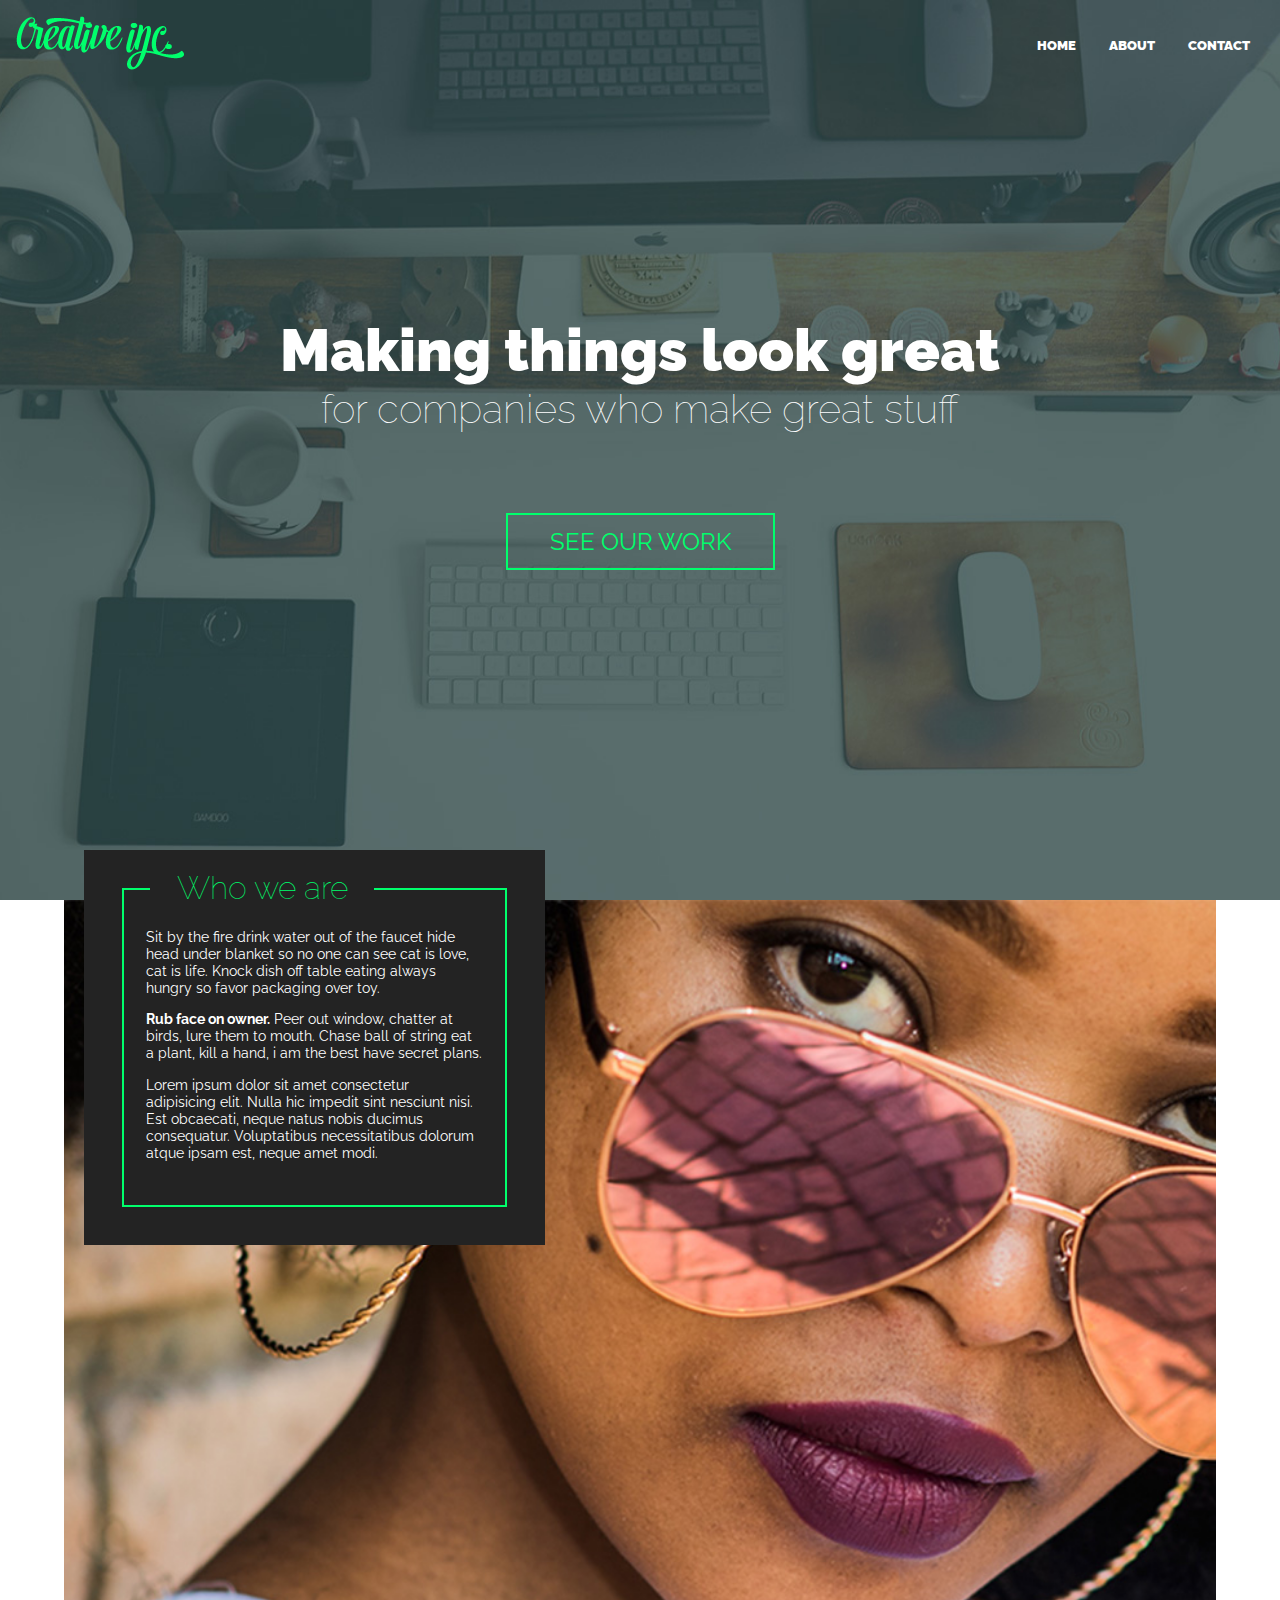
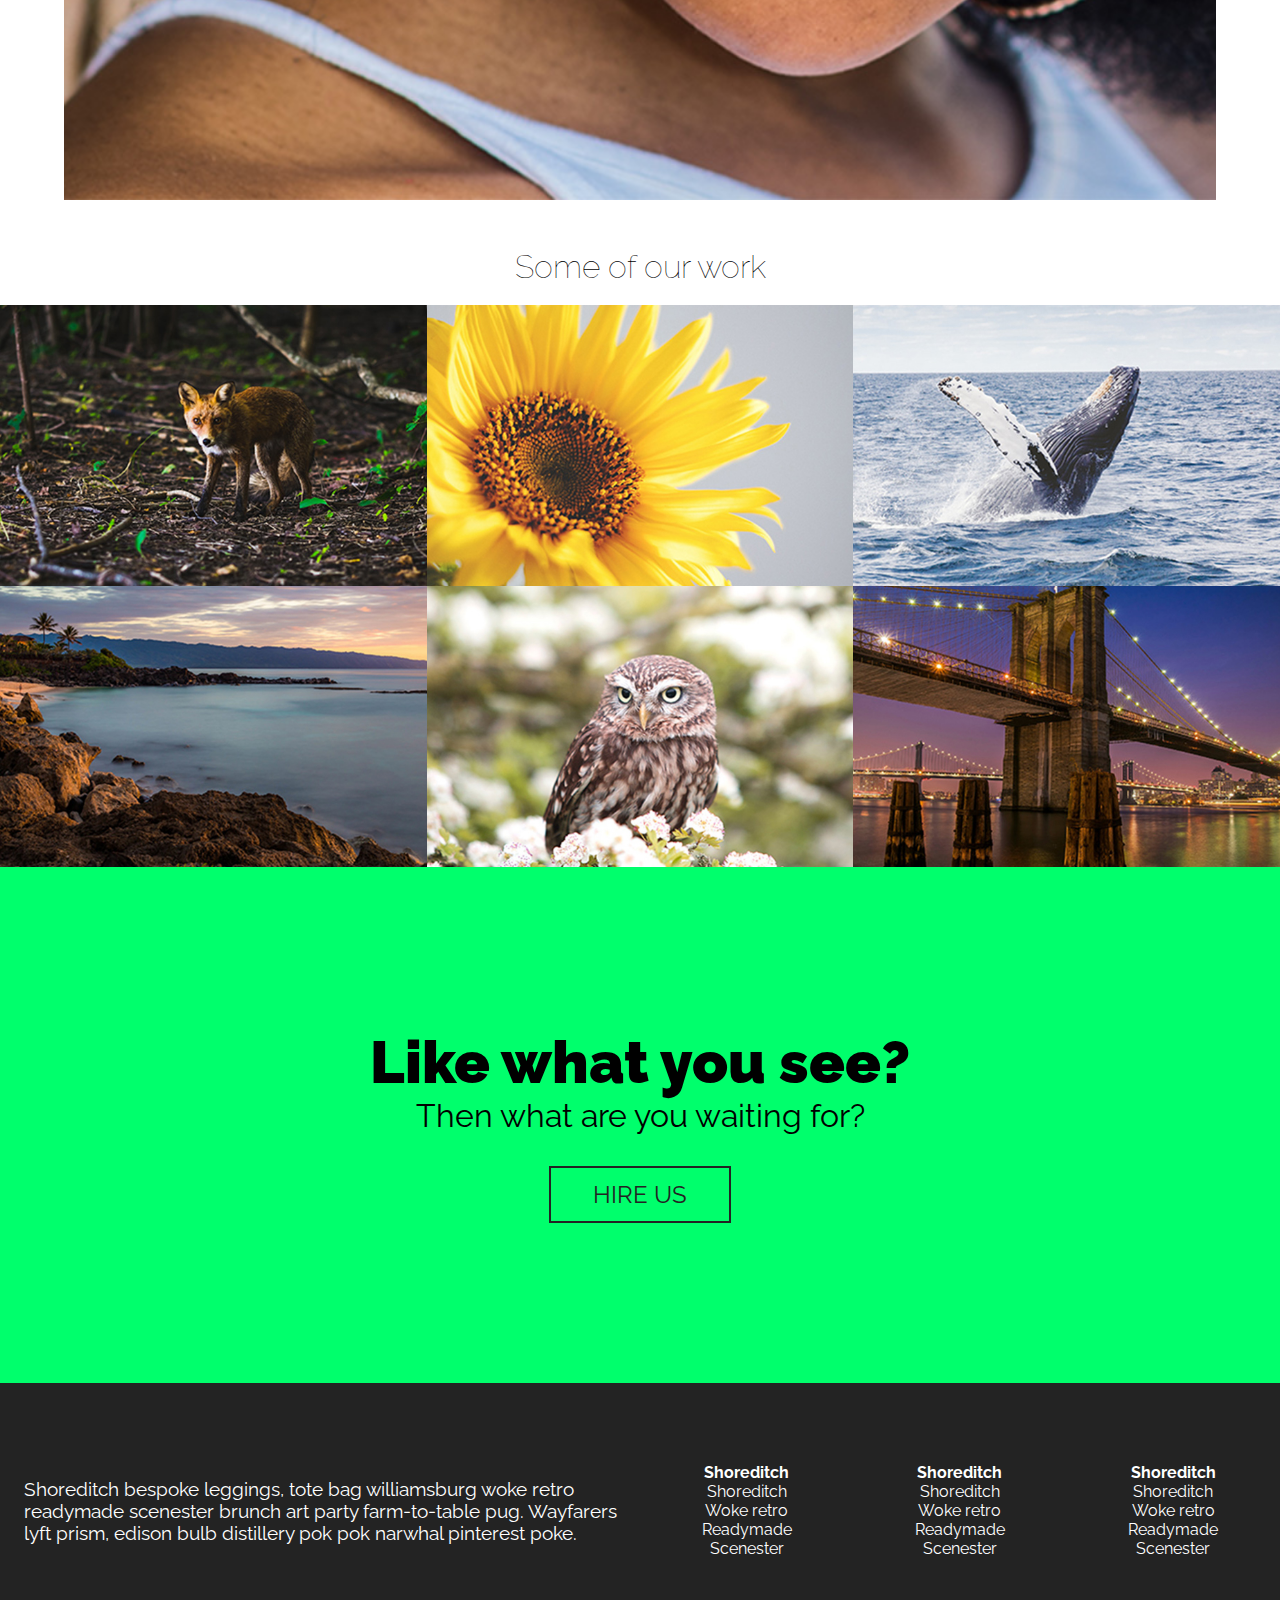
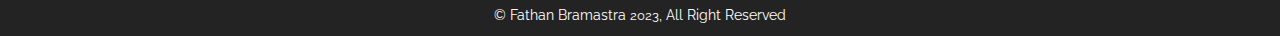
<file: 01_Build-Responsive-Webiste/index.html>
<!DOCTYPE html>
<html lang="en">
	<head>
		<meta charset="UTF-8" />
		<meta name="viewport" content="width=device-width, initial-scale=1.0" />
		<title>Creative Inc</title>
		<link rel="stylesheet" href="css/styles.css" />
	</head>
	<body>
		<header>
			<a href="#" class="logo"><img src="img/logo.png" alt="Creative Inc" class="logo" /></a>
			<nav>
				<ul>
					<li><a href="#">Home</a></li>
					<li><a href="#">About</a></li>
					<li><a href="#">Contact</a></li>
				</ul>
			</nav>
		</header>

		<section class="home-hero">
			<div class="container">
				<h1 class="title">Making things look great <span>for companies who make great stuff</span></h1>
				<a href="#" class="button button-accent">See Our Work</a>
			</div>
		</section>

		<section class="home-about">
			<div class="home-about-textbox">
				<h1>Who we are</h1>
				<p>Sit by the fire drink water out of the faucet hide head under blanket so no one can see cat is love, cat is life. Knock dish off table eating always hungry so favor packaging over toy.</p>
				<p><strong>Rub face on owner.</strong> Peer out window, chatter at birds, lure them to mouth. Chase ball of string eat a plant, kill a hand, i am the best have secret plans.</p>
				<p>Lorem ipsum dolor sit amet consectetur adipisicing elit. Nulla hic impedit sint nesciunt nisi. Est obcaecati, neque natus nobis ducimus consequatur. Voluptatibus necessitatibus dolorum atque ipsam est, neque amet modi.</p>
			</div>
		</section>

		<section class="portfolio">
			<h1>Some of our work</h1>
			<div class="port-item-holder">
				<figure class="port-item">
					<img src="img/portfolio-01.jpg" alt="portfolio item" />
					<figcaption class="port-desc">
						<p>Project Title</p>
						<a href="#" class="button button-accent button-small">See Peoject</a>
					</figcaption>
				</figure>
				<!-- Portfolio Item 2 -->
				<figure class="port-item">
					<img src="img/portfolio-02.jpg" alt="portfolio item" />
					<figcaption class="port-desc">
						<p>Project Title</p>
						<a href="#" class="button button-accent button-small">See Peoject</a>
					</figcaption>
				</figure>
				<!-- Portfolio Item 3 -->
				<figure class="port-item">
					<img src="img/portfolio-03.jpg" alt="portfolio item" />
					<figcaption class="port-desc">
						<p>Project Title</p>
						<a href="#" class="button button-accent button-small">See Peoject</a>
					</figcaption>
				</figure>
				<!-- Portfolio Item 4 -->
				<figure class="port-item">
					<img src="img/portfolio-04.jpg" alt="portfolio item" />
					<figcaption class="port-desc">
						<p>Project Title</p>
						<a href="#" class="button button-accent button-small">See Peoject</a>
					</figcaption>
				</figure>
				<!-- Portfolio Item 5 -->
				<figure class="port-item">
					<img src="img/portfolio-05.jpg" alt="portfolio item" />
					<figcaption class="port-desc">
						<p>Project Title</p>
						<a href="#" class="button button-accent button-small">See Peoject</a>
					</figcaption>
				</figure>
				<!-- Portfolio Item 6 -->
				<figure class="port-item">
					<img src="img/portfolio-06.jpg" alt="portfolio item" />
					<figcaption class="port-desc">
						<p>Project Title</p>
						<a href="#" class="button button-accent button-small">See Peoject</a>
					</figcaption>
				</figure>
			</div>
		</section>

		<section class="cta">
			<div class="container">
				<h1>Like what you see?</h1>
				<p>Then what are you waiting for?</p>
				<a href="#" class="button button-accent-black">hire us</a>
			</div>
		</section>

		<footer>
			<div class="footer-holder">
				<div class="footer-1">
					<p>Shoreditch bespoke leggings, tote bag williamsburg woke retro readymade scenester brunch art party farm-to-table pug. Wayfarers lyft prism, edison bulb distillery pok pok narwhal pinterest poke.</p>
				</div>

				<div class="footer-link">
					<ul>
						<li>
							<a href="#"><strong>Shoreditch</strong></a>
						</li>
						<li><a href="#">Shoreditch</a></li>
						<li><a href="#">Woke retro</a></li>
						<li><a href="#">Readymade</a></li>
						<li><a href="#">Scenester</a></li>
					</ul>
				</div>
				<div class="footer-link">
					<ul>
						<li>
							<a href="#"><strong>Shoreditch</strong></a>
						</li>
						<li><a href="#">Shoreditch</a></li>
						<li><a href="#">Woke retro</a></li>
						<li><a href="#">Readymade</a></li>
						<li><a href="#">Scenester</a></li>
					</ul>
				</div>
				<div class="footer-link">
					<ul>
						<li>
							<a href="#"><strong>Shoreditch</strong></a>
						</li>
						<li><a href="#">Shoreditch</a></li>
						<li><a href="#">Woke retro</a></li>
						<li><a href="#">Readymade</a></li>
						<li><a href="#">Scenester</a></li>
					</ul>
				</div>
			</div>

			<div class="copyright">
				<p>&copy; Fathan Bramastra <span>2023</span>, All Right Reserved</p>
			</div>
		</footer>
	</body>
</html>
</file>
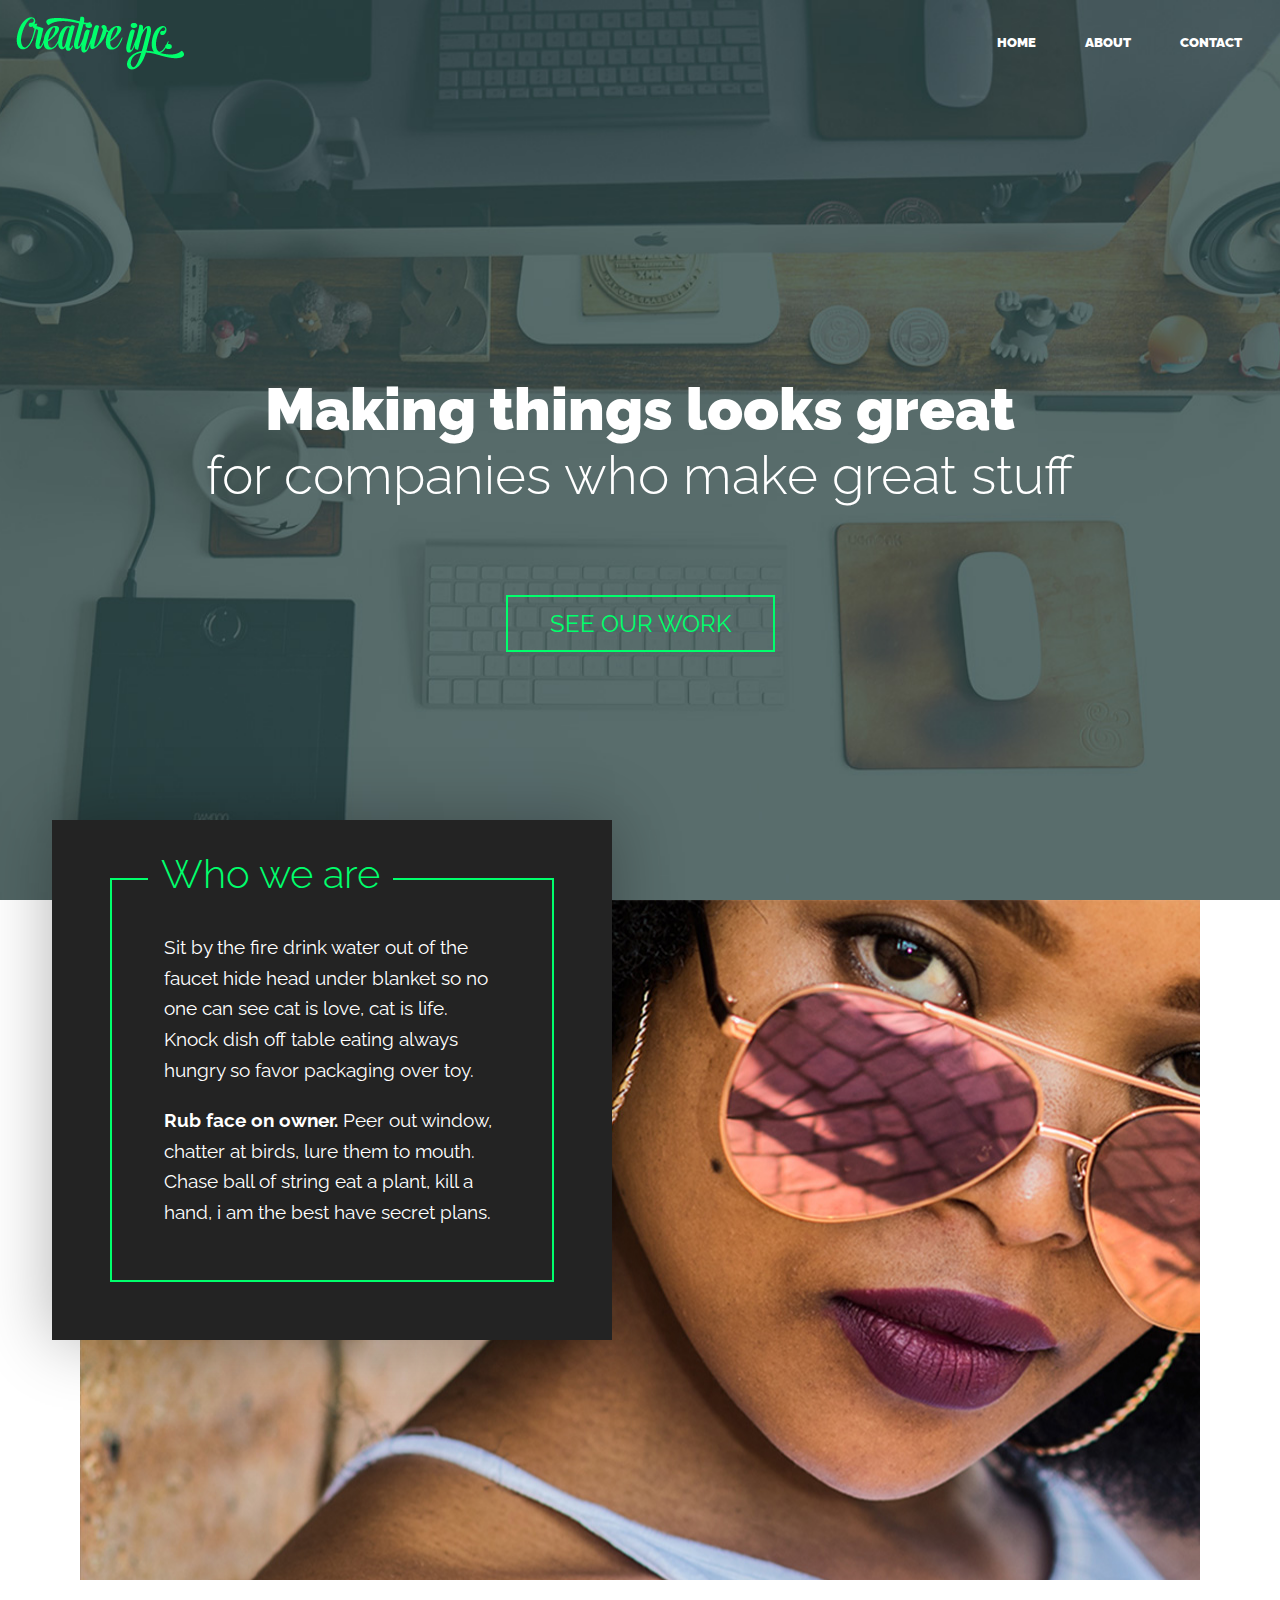
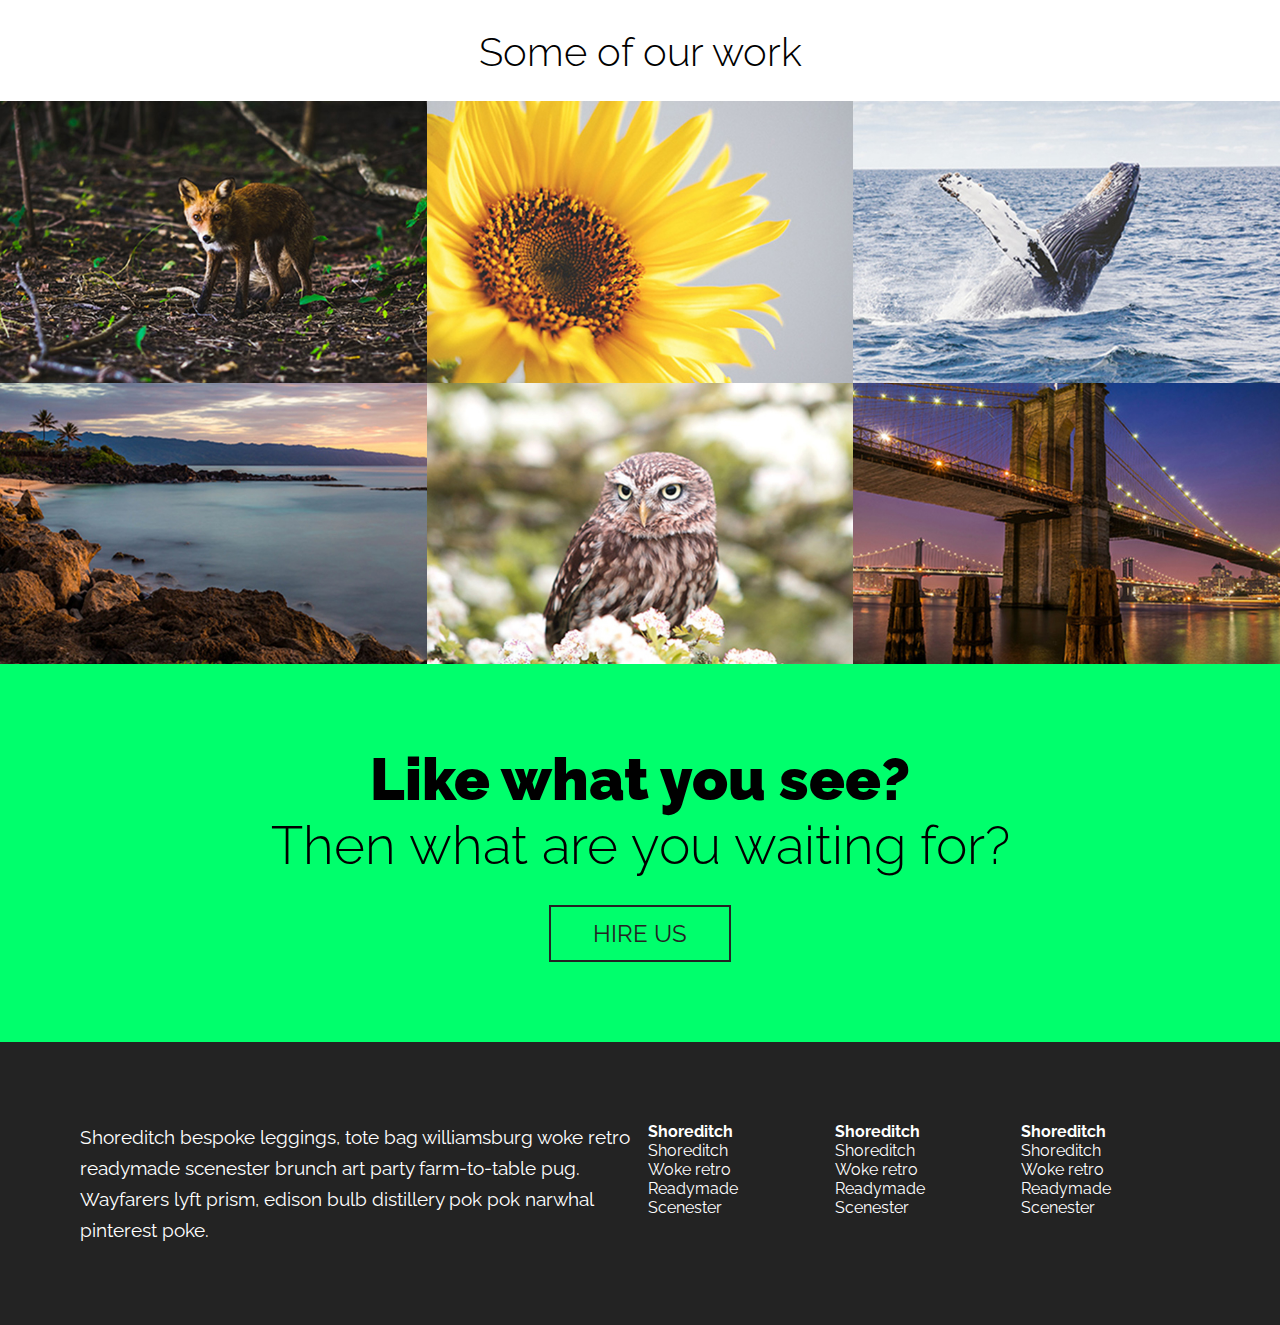
<file: Source/01/index.html>
<!DOCTYPE html>
<html>
	<head>
		<meta charset="UTF-8" />
		<meta name="viewport" content="width=device-width, initial-scale=1" />
		<title>Creative Inc.</title>
		<link href="css/styles.css" rel="stylesheet" type="text/css" />
	</head>

	<body>
		<header>
			<img src="img/logo.png" alt="Creative inc. logo" class="logo" />
			<nav>
				<ul>
					<li><a href="">Home</a></li>
					<li><a href="">About</a></li>
					<li><a href="">Contact</a></li>
				</ul>
			</nav>
		</header>

		<section class="home-hero parallax--bg">
			<div class="container">
				<h1 class="title parallax--box">Making things looks great <span>for companies who make great stuff</span></h1>
				<a href="" class="button button-accent">See Our Work</a>
			</div>
		</section>

		<div class="container">
			<section class="home-about">
				<div class="home-about-textbox parallax--box">
					<h1>Who we are</h1>
					<p>Sit by the fire drink water out of the faucet hide head under blanket so no one can see cat is love, cat is life. Knock dish off table eating always hungry so favor packaging over toy.</p>
					<p><strong>Rub face on owner.</strong> Peer out window, chatter at birds, lure them to mouth. Chase ball of string eat a plant, kill a hand, i am the best have secret plans.</p>
				</div>
			</section>
		</div>

		<section class="portfolio">
			<h1>Some of our work</h1>

			<!-- portfolio item 01 -->
			<figure class="port-item">
				<img src="img/portfolio-01.jpg" alt="portfolio item" />
				<figcaption class="port-desc">
					<p>Project title</p>
					<a href="" class="button button-accent button-small">Project details</a>
				</figcaption>
			</figure>

			<!-- portfolio item 02 -->
			<figure class="port-item">
				<img src="img/portfolio-02.jpg" alt="portfolio item" />
				<figcaption class="port-desc">
					<p>Project title</p>
					<a href="" class="button button-accent button-small">Project details</a>
				</figcaption>
			</figure>

			<!-- portfolio item 03 -->
			<figure class="port-item">
				<img src="img/portfolio-03.jpg" alt="portfolio item" />
				<figcaption class="port-desc">
					<p>Project title</p>
					<a href="" class="button button-accent button-small">Project details</a>
				</figcaption>
			</figure>

			<!-- portfolio item 04 -->
			<figure class="port-item">
				<img src="img/portfolio-04.jpg" alt="portfolio item" />
				<figcaption class="port-desc">
					<p>Project title</p>
					<a href="" class="button button-accent button-small">Project details</a>
				</figcaption>
			</figure>

			<!-- portfolio item 05 -->
			<figure class="port-item">
				<img src="img/portfolio-05.jpg" alt="portfolio item" />
				<figcaption class="port-desc">
					<p>Project title</p>
					<a href="" class="button button-accent button-small">Project details</a>
				</figcaption>
			</figure>

			<!-- portfolio item 06 -->
			<figure class="port-item">
				<img src="img/portfolio-06.jpg" alt="portfolio item" />
				<figcaption class="port-desc">
					<p>Project title</p>
					<a href="" class="button button-accent button-small">Project details</a>
				</figcaption>
			</figure>
		</section>

		<section class="cta">
			<div class="container">
				<h1 class="title title-cta">
					Like what you see?
					<span>Then what are you waiting for?</span>
				</h1>
				<a href="" class="button button-dark">Hire us</a>
			</div>
		</section>

		<footer>
			<div class="container">
				<div class="col-3">
					<p>Shoreditch bespoke leggings, tote bag williamsburg woke retro readymade scenester brunch art party farm-to-table pug. Wayfarers lyft prism, edison bulb distillery pok pok narwhal pinterest poke.</p>
				</div>

				<div class="col-1">
					<ul class="unstyled-list">
						<li><strong>Shoreditch</strong></li>
						<li>Shoreditch</li>
						<li>Woke retro</li>
						<li>Readymade</li>
						<li>Scenester</li>
					</ul>
				</div>

				<div class="col-1">
					<ul class="unstyled-list">
						<li><strong>Shoreditch</strong></li>
						<li>Shoreditch</li>
						<li>Woke retro</li>
						<li>Readymade</li>
						<li>Scenester</li>
					</ul>
				</div>

				<div class="col-1">
					<ul class="unstyled-list">
						<li><strong>Shoreditch</strong></li>
						<li>Shoreditch</li>
						<li>Woke retro</li>
						<li>Readymade</li>
						<li>Scenester</li>
					</ul>
				</div>
			</div>
		</footer>

		<script src="https://code.jquery.com/jquery-2.2.4.min.js" integrity="sha256-BbhdlvQf/xTY9gja0Dq3HiwQF8LaCRTXxZKRutelT44=" crossorigin="anonymous"></script>

		<script src="js/parallax.js"></script>
	</body>
</html>
</file>
<file: 01_Build-Responsive-Webiste/css/styles.css>
@import url("https://fonts.googleapis.com/css?family=Raleway:300,400,700,900");
/* 
font-family: 'Raleway', sans-serif;
*/

* {
	margin: 0;
	padding: 0;
	box-sizing: border-box;
	transition: 0.4s;
}

img {
	max-width: 100%;
	height: auto;
}

body {
	text-align: center;
	font-family: "Raleway", sans-serif;
}

.container {
	width: 95%;
	margin: 0 auto;
}

/* Typography
======================== */

h1 {
	font-weight: 100;
	font-size: 2rem;
}

p {
	font-size: 0.9em;
	color: white;
}

ul {
	list-style: none;
}

a {
	text-decoration: none;
}

.title {
	font-size: 2rem;
	font-weight: 900;
}
.title span {
	display: block;
	font-weight: 100;
	font-size: 0.68em;
	margin: 0 0 2em 0;
}

@media (min-width: 60rem) {
	.title {
		font-size: 3.7rem;
	}
}

/* Button & Focus
======================== */

a.logo:focus {
	outline: 1.3px solid #00ff6c;
	outline-offset: 0.5em;
}

a:focus,
.button:focus,
button:focus {
	outline: none;
}

/* Button
======================== */

.button {
	display: inline-block;
	font-size: 1.15rem;
	text-decoration: none;
	text-transform: uppercase;
	border: 2px solid;
	padding: 0.5em 1.75em;
}

.button-accent {
	color: #00ff6c;
	border-color: #00ff6c;
}

.button-accent-black {
	color: #232323;
	border-color: #232323;
}

.button-accent:hover,
.button-accent:focus {
	background: #00ff6c;
	color: #232323;
}

.button-accent-black:hover,
.button-accent-blac:focus {
	background: #232323;
	color: #00ff6c;
}

@media (min-width: 60rem) {
	.button {
		font-size: 1.5rem;
	}
}

.button-small {
	font-size: 0.8rem;
	padding: 0.25em 1.75em;
}

@media (min-width: 37rem) {
	.button-small {
		font-size: 0.95rem;
	}
}

@media (min-width: 60rem) {
	.button-small {
		font-size: 1rem;
	}
}

/* Header
======================== */

header {
	position: absolute;
	left: 0;
	right: 0;
	margin: 1em;
}

nav ul {
	list-style: none;
}
nav li {
	display: inline-block;
	margin: 0 0.5em;
}
nav a {
	font-weight: 900;
	text-decoration: none;
	text-transform: uppercase;
	font-size: 0.8rem;
	padding: 0.5em;
	color: #fff;
}
nav a:hover,
nav a:focus {
	color: #00ff6c;
}

@media (min-width: 60rem) {
	header {
		display: flex;
		align-items: center;
		justify-content: space-between;
	}
}

/* Home Hero
======================== */

.home-hero {
	background-image: url(../img/hero-bg.jpg);
	background-size: cover;
	background-position: center;
	padding: 10em 0 7em 0;
	color: #fff;
}

@media (min-width: 60rem) {
	.home-hero {
		height: 100vh;
		padding-top: 35vh;
	}

	header nav {
		align-items: start;
	}
}

/* Home About
======================== */

.home-about-textbox {
	background-color: #232323;
	padding: 3em;
	width: 100%;
	/* 
	NOTE: CSS syle that look like tutorial 
	but i think the width 100% will do
	width: 100vw;
	margin-left: -2.5%;
	*/
	outline: 2px solid #00ff6c;
	outline-offset: -2.5em;
}

.home-about-textbox h1 {
	color: #00ff6c;
	position: relative;
	top: -0.9em;
	background-color: #232323;
	max-width: 7em;
	left: 50%;
	transform: translateX(-50%);
}

.home-about-textbox p {
	position: relative;
	top: -1.5em;
	margin: 1em 0;
}

@media (min-width: 60rem) {
	.home-about {
		background: url(../img/who-we-are.jpg);
		height: 100vh;
		margin: 0 5%;
		background-size: cover;
		background-position: center;
	}

	.home-about-textbox {
		width: 40%;
		height: auto;
		position: relative;
		left: 20px;
		bottom: 50px;
	}

	.home-about-textbox h1 {
		left: 5%;
		transform: translate(0, 0);
	}

	.home-about-textbox p {
		margin: 1em;
		text-align: left;
	}
}

/* Portfolio Section
======================== */

.portfolio {
	margin: 3em 0 0;
}

.portfolio h1 {
	padding-bottom: 20px;
}

.port-item img {
	display: block;
}

.port-item {
	position: relative;
}

.port-desc {
	position: absolute;
	left: 0;
	right: 0;
	bottom: 0;
	background-color: rgba(0, 0, 0, 0.75);
	padding: 1em;
}

.port-desc p {
	margin-bottom: 0.4em;
}

@media (min-width: 37rem) {
	.port-item-holder {
		display: grid;
		grid-template-columns: repeat(2, 1fr);
	}

	.port-item p {
		font-size: 1.2em;
	}
}

@media (min-width: 60rem) {
	.port-item-holder {
		display: grid;
		grid-template-columns: repeat(3, 1fr);
	}

	.port-desc {
		transform: translateY(150%);
	}

	.port-item:hover .port-desc {
		transform: translateY(0);
	}

	.port-item p {
		font-size: 1.3em;
	}
}

/* Call to Action Section
======================== */

.cta {
	background-color: #00ff6c;
	color: black;
	padding: 10em 0;
	position: relative;
	z-index: 999;
}

/* Typography CTA */

.cta h1 {
	font-size: 3.7rem;
	font-weight: 900;
}

.cta p {
	font-size: 2em;
	color: black;
	margin-bottom: 1em;
}

/* Footer
======================== */

footer {
	background-color: #232323;
	padding-top: 5em;
}

.footer-holder {
	display: grid;
	grid-template-columns: 1fr;
	grid-template-rows: repeat(4, 1fr);
	align-items: center;
}

.footer-holder P,
.footer-holder a {
	color: white;
	transition: 0.2s;
}

.footer-holder p {
	font-size: 1.2em;
}

.footer-holder a:hover {
	color: #00ff6c;
}

.footer-1 {
	padding: 0 1em;
}

.copyright {
	margin-top: 3em;
	padding-bottom: 0.8em;
}

.copyright span {
	font-size: 0.9em;
}

@media (min-width: 37rem) {
	.footer-holder {
		grid-template-columns: repeat(3, 1fr);
		grid-template-rows: repeat(2, 1fr);
	}

	.footer-1 {
		grid-column: 1/4;
		padding-left: 1.5em;
		margin-bottom: 2em;
	}
}

@media (min-width: 60rem) {
	.footer-holder {
		grid-template-columns: repeat(6, 1fr);
		grid-template-rows: 1fr;
	}

	.footer-holder p {
		text-align: left;
	}

	.footer-1 {
		grid-column: 1/4;
		padding-left: 1.5em;
		margin-bottom: 0;
	}
}
</file>
<file: Source/01/css/styles.css>
@import url('https://fonts.googleapis.com/css?family=Raleway:300,400,700,900');

* {
	box-sizing: border-box;
	transition: all ease-in-out 250ms;
}

body {
	margin: 0;
	font-family: 'Raleway', sans-serif;
	text-align: center;
}

img {
	max-width: 100%;
	height: auto;
}

.container {
	width: 95%;
	max-width: 70em;
	margin: 0 auto;
}

.clearfix::after,
section::after,
footer::after {
	content: '';
	display: block;
	clear: both;
}


/* Column system
=================== */

[class^=col-] {
	width: 100%;
	margin-top: 1em;
}

[class^=col-]:first-child {
	margin-top: 0;
}

.col-1 {
	width: 33.333334%;
	float: left;
}


@media (min-width: 40rem) {

	[class^=col-] {
		float: left;
		padding: 0 .5em;
		margin-top: 0;
	}

	[class^=col-]:first-child {
		padding-left: 0;
	}

	[class^=col-]:last-child {
		padding-right: 0;
	}

	.col-3 {
		width: 50%;
	}

	.col-1 {
		width: 16.6666%;
	}
}





/* typography
=================== */

h1 {
	font-weight: 300;
	font-size: 1.7rem;
	margin-top: 0;
}

p {
	margin-top: 0;
	line-height: 1.5;
}

p:last-of-type {
	margin-bottom: 0;
}

.title {
	font-size: 2.5rem;
	margin-bottom: 1.5em;
	font-weight: 900;
	margin-top: 1em;
}

.title span {
	font-weight: 300;
	display: block;
	font-size: .9em;
}

.title-cta {
	margin: 0 0 .5em;
}

.unstyled-list {
	margin: 0;
	padding: 0;
	list-style-type: none;
}

@media (min-width:60rem) {

	p {
		font-size: 1.2rem;
		line-height: 1.6;
	}

	.title {
		font-size: 3.7rem;
	}
}

/* buttons */

.button {
	display: inline-block;
	font-size: 1.15rem;
	text-decoration: none;
	text-transform: uppercase;
	border-width: 2px;
	border-style: solid;
	padding: .5em 1.75em;
}

@media (min-width: 60rem) {
	.button {
		font-size: 1.5rem;
	}
}

.button-small {
	font-size: .7rem;
	font-weight: 700;
}

.button-accent {
	color: #00ff6c;
	border-color: #00ff6c;
}

.button-accent:hover,
.button-accent:focus {
	background: #00ff6c;
	color: #232323;
}

.button-dark {
	color: #232323;
	border-color: #232323;
}

.button-dark:hover,
.button-dark:focus {
	background: #232323;
	color: #00ff6c;
}

/* Parallax
=================== */

.parallax--bg,
.parallax--box {
	transition: initial;
}



/* header
=================== */

header {
	position: absolute;
	left: 0;
	right: 0;
	margin: 1em;
}

nav ul {
	margin: 0;
	padding: 0;
	list-style: none;
}

nav li {
	display: inline-block;
	margin: 1em;
}

nav a {
	font-weight: 900;
	text-decoration: none;
	padding: .5em;
	text-transform: uppercase;
	color: white;
	font-size: .8rem;
}

nav a:hover,
nav a:focus {
	color: #ddd;
}

@media (min-width:60rem) {
	.logo {
		float: left;
	}

	nav {
		float: right;
	}
}


/* hero-home
=================== */

.home-hero {
	background-image: url(../img/hero-bg.jpg);
	background-size: cover;
	background-position: center;
	padding: 10em 0;
	color: #FFF;
}

@media (min-width: 60rem) {
	.home-hero {
		height: 100vh;
		padding-top: 35vh;
	}
}


/* hero-home
=================== */

.home-about-textbox {
	background-color: #232323;
	padding: 4em;
	width: 100vw;
	margin-left: -2.5%;
	outline: 2px solid #00ff6c;
	outline-offset: -2.5em;
	color: #FFF;
	position: relative;
}

.home-about-textbox h1 {
	color: #00ff6c;
	position: absolute;
	left: 50%;
	transform: translateX(-50%);
	top: .75em;
	background: #232323;
	padding: 0 .145em;
}

@media (min-width: 25rem) {
	h1 {
		font-size: 2rem;
	}

	.home-about-textbox {
		padding: 5.5em;
	}

	.home-about-textbox h1 {
		top: .6em;
		padding: 0 .325em;
	}
}

@media (min-width: 60rem) {
	h1 {
		font-size: 2.5rem;
	}

	.home-about {
		background-image: url(../img/who-we-are.jpg);
		background-repeat: no-repeat;
		padding-bottom: 10em;
	}

	.home-about-textbox {
		width: 50%;
		padding: 7em;
		outline-offset: -3.75em;
		margin-left: -2.5%;
		top: -5em;
		text-align: left;
		box-shadow: 0 0 4em 0 rgba(0,0,0,.3);
	}

	.home-about-textbox h1 {
		top: .75em;
		left: 6rem;
		transform: translateX(0);
	}


}



/* portfolio
=================== */

.portfolio {
	margin: 3em 0 0;
}

.port-item {
	margin: 0;
	position: relative;
}

.port-item img {
	display: block;
}

.port-desc {
	position: absolute;
	z-index: 100;
	bottom: 0em;
	left: 0em;
	right: 0em;
	color: white;
	background: rgba(0,0,0,.6);
	padding-bottom: 2em;
}

.port-desc p {
	margin: 1em;
}

@media (min-width: 37rem) {
	.port-item {
		width: 50%;
		float: left;
	}
}

@media (min-width: 60rem) {
	.port-item {
		width: 33.3333334%;
		overflow: hidden;
	}

	.port-desc {
		transform: translateY(150%);
	}

	.port-item:hover .port-desc {
		transform: translateY(0%);
	}
}


/* CTA
=================== */

.cta {
	background-color: #00ff6c;
	padding: 5em 0;
}


/* Footer
=================== */

footer {
	background: #232323;
	color: #fff;
	text-align: left;
	padding: 5em 0;
}
</file>
